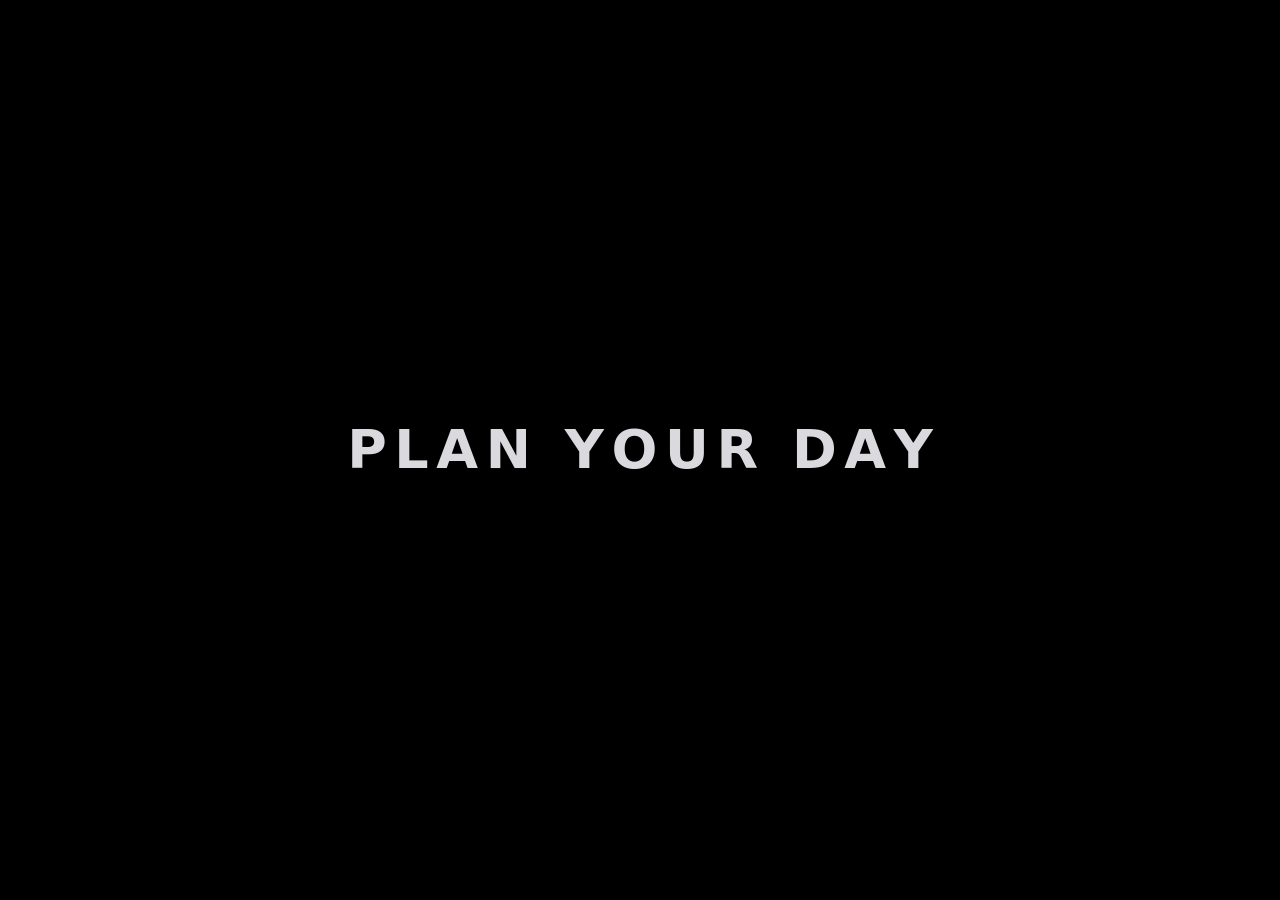
<file: index.html>
<!doctype html>
<html lang="es" data-theme="dark">
<head>
<meta charset="utf-8">
<meta name="color-scheme" content="dark">
<meta name="viewport" content="width=device-width, initial-scale=1, viewport-fit=cover">
<meta name="apple-mobile-web-app-capable" content="yes">
<meta name="mobile-web-app-capable" content="yes">
<meta name="apple-mobile-web-app-title" content="Plan del día">
<meta name="apple-mobile-web-app-status-bar-style" content="black">
<meta name="theme-color" content="#000000">
<link rel="apple-touch-icon" href="[data-uri]">
<link rel="icon" href="[data-uri]">
<title>Plan del día</title>
<style>
/* Layout: barra superior translúcida fija, y debajo una conversación estilo iMessage (burbujas + respuestas rápidas) que termina en una tarjeta de lista agrupada como la app Calendario/Ajustes de iOS */
:root {
  --bg: #F2F2F7;
  --card: #FFFFFF;
  --ink: #000000;
  --ink2: #6C6C70;
  --ink3: #8E8E93;
  --sep: #D1D1D6;
  --fill: #E9E9EB;
  --glass: rgba(242, 242, 247, 0.78);
  --accent: #007AFF;
  --on-accent: #FFFFFF;
  --tint: rgba(0, 122, 255, 0.12);
  --study: #007AFF;
  --meal: #FF9500;
  --gym: #34C759;
  --talk: #32ADE6;
  --move: #8E8E93;
  --rest: #C7C7CC;
  --warn: #C4271B;
  --warn-bg: rgba(255, 59, 48, 0.12);
  --shadow: 0 0 0 0.5px rgba(0, 0, 0, 0.05), 0 12px 32px rgba(0, 0, 0, 0.06);
  --font: -apple-system, BlinkMacSystemFont, "SF Pro Text", "SF Pro Display", "Helvetica Neue", system-ui, "Segoe UI", Roboto, sans-serif;
}
@media (prefers-color-scheme: dark) {
  :root:not([data-theme="light"]) {
    --bg: #000000;
    --card: #1C1C1E;
    --ink: #FFFFFF;
    --ink2: #A1A1A6;
    --ink3: #636366;
    --sep: #38383A;
    --fill: #2C2C2E;
    --glass: rgba(0, 0, 0, 0.72);
    --accent: #0A84FF;
    --on-accent: #FFFFFF;
    --tint: rgba(10, 132, 255, 0.22);
    --study: #0A84FF;
    --meal: #FF9F0A;
    --gym: #30D158;
    --talk: #64D2FF;
    --move: #8E8E93;
    --rest: #48484A;
    --warn: #FF6961;
    --warn-bg: rgba(255, 69, 58, 0.18);
    --shadow: 0 0 0 0.5px rgba(255, 255, 255, 0.06);
    color-scheme: dark;
  }
}
:root[data-theme="dark"] {
  --bg: #000000;
  --card: #1C1C1E;
  --ink: #FFFFFF;
  --ink2: #A1A1A6;
  --ink3: #636366;
  --sep: #38383A;
  --fill: #2C2C2E;
  --glass: rgba(0, 0, 0, 0.72);
  --accent: #0A84FF;
  --on-accent: #FFFFFF;
  --tint: rgba(10, 132, 255, 0.22);
  --study: #0A84FF;
  --meal: #FF9F0A;
  --gym: #30D158;
  --talk: #64D2FF;
  --move: #8E8E93;
  --rest: #48484A;
  --warn: #FF6961;
  --warn-bg: rgba(255, 69, 58, 0.18);
  --shadow: 0 0 0 0.5px rgba(255, 255, 255, 0.06);
  color-scheme: dark;
}

* { box-sizing: border-box; }
body {
  background: var(--bg);
  color: var(--ink);
  font-family: var(--font);
  font-size: 17px;
  line-height: 1.35;
  padding-inline: 0;
  padding-block: 0 64px;
  -webkit-font-smoothing: antialiased;
  -webkit-text-size-adjust: 100%;
}
button, input { font-family: inherit; }
button { -webkit-tap-highlight-color: transparent; }
:focus-visible { outline: 3px solid color-mix(in srgb, var(--accent) 55%, transparent); outline-offset: 2px; border-radius: 10px; }

.wrap { max-width: 600px; margin-inline: auto; padding-inline: 16px; }

.bar-top {
  position: sticky; top: env(safe-area-inset-top, 0px); z-index: 10;
  background: var(--glass);
  -webkit-backdrop-filter: saturate(180%) blur(22px);
  backdrop-filter: saturate(180%) blur(22px);
}
.bar-in { display: flex; align-items: center; justify-content: space-between; gap: 12px; padding-block: 10px; }
.bar-in h1 { margin: 0; font-size: 28px; line-height: 1.1; letter-spacing: -0.022em; font-weight: 700; }

.app { display: flex; flex-direction: column; gap: 18px; padding-block-start: 4px; }
.sub-head { margin: 0; color: var(--ink2); font-size: 15px; }

.card { background: var(--card); border-radius: 20px; box-shadow: var(--shadow); overflow: hidden; }

.cfg summary { cursor: pointer; padding: 15px 16px; font-weight: 500; list-style: none; display: flex; justify-content: space-between; align-items: center; gap: 12px; }
.cfg summary::-webkit-details-marker { display: none; }
.cfg summary::after { content: ''; width: 8px; height: 8px; border-right: 2px solid var(--ink3); border-bottom: 2px solid var(--ink3); transform: rotate(-45deg); transition: transform 0.2s ease; margin-right: 4px; }
.cfg[open] summary::after { transform: rotate(45deg); }
.cfg-note { margin: 0; padding: 0 16px 10px; color: var(--ink2); font-size: 13px; }
.frow { position: relative; display: flex; align-items: center; justify-content: space-between; gap: 12px; padding: 11px 16px; }
.frow::before { content: ''; position: absolute; top: 0; left: 16px; right: 0; height: 0.5px; background: var(--sep); }
.frow label { font-size: 16px; min-width: 0; }
.frow label small { display: block; color: var(--ink2); font-size: 12px; }
.fval { display: flex; align-items: baseline; gap: 4px; flex: none; }
.fval input {
  background: transparent; border: 0; outline: 0; text-align: right; color: var(--accent);
  font-size: 16px; font-weight: 500; width: 6.2rem; min-width: 0; max-width: 100%; padding: 4px 0;
  -webkit-appearance: none; appearance: none; font-variant-numeric: tabular-nums;
}
.fval input::placeholder { color: var(--ink3); font-weight: 400; }
.fval input::-webkit-date-and-time-value { text-align: right; min-height: 1.2em; }
.fval input::-webkit-inner-spin-button, .fval input::-webkit-outer-spin-button { -webkit-appearance: none; margin: 0; }
.unit { color: var(--ink2); font-size: 14px; }
.linkbtn { width: 100%; background: transparent; border: 0; padding: 14px 16px; color: var(--accent); font-size: 16px; font-weight: 500; cursor: pointer; position: relative; }
.linkbtn::before { content: ''; position: absolute; top: 0; left: 16px; right: 0; height: 0.5px; background: var(--sep); }

.log { display: flex; flex-direction: column; gap: 12px; }
.q { display: flex; flex-direction: column; align-items: flex-start; gap: 10px; }
.msg { max-width: 86%; padding: 10px 15px; border-radius: 20px; min-width: 0; }
.msg p { margin: 0; }
.msg.bot { align-self: flex-start; background: var(--fill); border-bottom-left-radius: 6px; }
.msg.user { align-self: flex-end; background: var(--accent); color: var(--on-accent); border-bottom-right-radius: 6px; }

.opts { display: flex; flex-wrap: wrap; gap: 8px; }
.chip {
  min-height: 44px; padding: 0 18px; border: 0; border-radius: 999px; background: var(--tint); color: var(--accent);
  font-size: 16px; font-weight: 500; line-height: 1; cursor: pointer; transition: transform 0.12s ease, opacity 0.12s ease;
}
.chip:active { transform: scale(0.96); opacity: 0.85; }
.chip.primary { background: var(--accent); color: var(--on-accent); }
.chip.ghost { background: var(--fill); color: var(--ink2); }
.chip.small { min-height: 36px; padding: 0 14px; font-size: 14px; }
.chip .tag { margin-left: 6px; font-size: 12px; font-weight: 400; color: var(--ink2); }
.timeask { display: flex; flex-wrap: wrap; gap: 8px; align-items: center; }
.timeask input {
  font-size: 17px; min-height: 44px; padding: 0 14px; border: 0; border-radius: 12px; background: var(--fill); color: var(--ink);
  font-variant-numeric: tabular-nums;
}
.err { margin: 0; color: var(--warn); font-size: 14px; }

.plan { align-self: stretch; }
.plan-head { padding: 20px 20px 16px; display: flex; flex-direction: column; gap: 2px; }
.kicker { margin: 0; font-size: 13px; font-weight: 600; letter-spacing: 0.03em; text-transform: uppercase; color: var(--ink2); }
.plan-head h2 { margin: 2px 0 0; font-size: 28px; line-height: 1.1; letter-spacing: -0.022em; font-weight: 700; text-wrap: balance; font-variant-numeric: tabular-nums; }
.plan-head .meta { margin: 4px 0 0; color: var(--ink2); font-size: 15px; }
.warns { margin: 0 16px 14px; padding: 12px 14px; background: var(--warn-bg); color: var(--warn); border-radius: 14px; display: flex; flex-direction: column; gap: 6px; font-size: 14px; }
.daybar { padding: 0 20px 18px; }
.bar { display: flex; height: 12px; border-radius: 6px; overflow: hidden; background: var(--fill); }
.seg { min-width: 0; box-shadow: inset -2px 0 0 var(--card); }
.seg.study { background: var(--study); }
.seg.meal { background: var(--meal); }
.seg.gym { background: var(--gym); }
.seg.talk { background: var(--talk); }
.seg.move { background: var(--move); }
.seg.rest { background: var(--rest); }
.seg.margin { background: repeating-linear-gradient(135deg, var(--sep) 0 2px, transparent 2px 6px); }
.ticks { position: relative; height: 16px; margin-top: 6px; }
.tick { position: absolute; top: 0; transform: translateX(-50%); font-size: 11px; font-weight: 500; color: var(--ink2); font-variant-numeric: tabular-nums; }
.barcap { margin: 4px 0 0; font-size: 12px; color: var(--ink2); }

.rows { border-top: 0.5px solid var(--sep); }
.row { position: relative; display: grid; grid-template-columns: 3.1rem 32px minmax(0, 1fr) auto; gap: 12px; padding: 12px 16px; align-items: center; }
.row + .row::before { content: ''; position: absolute; top: 0; left: 16px; right: 0; height: 0.5px; background: var(--sep); }
.tt { display: flex; flex-direction: column; font-variant-numeric: tabular-nums; line-height: 1.2; }
.tt b { font-size: 15px; font-weight: 600; }
.tt span { color: var(--ink2); font-size: 13px; }
.ico { width: 32px; height: 32px; border-radius: 9px; display: grid; place-items: center; color: #FFFFFF; }
.ico-study { background: var(--study); }
.ico-meal { background: var(--meal); }
.ico-gym { background: var(--gym); }
.ico-talk { background: var(--talk); }
.ico-move, .ico-rest { background: var(--fill); color: var(--ink2); }
.txt { min-width: 0; display: flex; flex-direction: column; }
.lab { font-size: 17px; font-weight: 500; }
.sub { color: var(--ink2); font-size: 13px; font-weight: 400; }
.row.move .lab, .row.rest .lab { color: var(--ink2); font-weight: 400; font-size: 16px; }
.dur { color: var(--ink2); font-size: 15px; white-space: nowrap; font-variant-numeric: tabular-nums; }

.why { padding: 18px 20px 6px; border-top: 0.5px solid var(--sep); }
.why h3 { margin: 0 0 10px; font-size: 13px; font-weight: 600; text-transform: uppercase; letter-spacing: 0.03em; color: var(--ink2); }
.why ul { margin: 0; padding: 0; list-style: none; display: flex; flex-direction: column; gap: 8px; }
.why li { position: relative; padding-left: 16px; color: var(--ink2); font-size: 15px; line-height: 1.4; }
.why li::before { content: ''; position: absolute; left: 2px; top: 0.6em; width: 5px; height: 5px; border-radius: 50%; background: var(--ink3); }
.acts { padding: 14px 16px 20px; display: flex; flex-wrap: wrap; gap: 8px; align-items: center; }
.copynote { color: var(--ink2); font-size: 14px; }
.copybox { width: 100%; min-height: 140px; margin-top: 4px; font-size: 14px; padding: 12px; border: 0; border-radius: 12px; background: var(--fill); color: var(--ink); }

@media (prefers-reduced-motion: reduce) {
  .chip, .cfg summary::after { transition: none; }
}



/* Pantalla de bienvenida */
#splash { position: fixed; inset: 0; z-index: 1000; display: flex; align-items: center; justify-content: center; background: #000000;
  transition: opacity 0.7s cubic-bezier(0.4, 0, 0.2, 1), filter 0.7s ease; }
#splash.out { opacity: 0; filter: blur(8px); pointer-events: none; }
#sp-text { margin: 0; white-space: nowrap; text-align: center; text-transform: uppercase; font-family: var(--font); font-weight: 700;
  font-size: min(7.6vw, 54px); letter-spacing: 0.14em; padding-left: 0.14em; color: #D9D9DE; }
#sp-text span { display: inline-block; opacity: 0; filter: blur(10px); transform: translateY(10px);
  transition: opacity 0.9s cubic-bezier(0.2, 0.8, 0.2, 1), filter 0.9s cubic-bezier(0.2, 0.8, 0.2, 1), transform 0.9s cubic-bezier(0.2, 0.8, 0.2, 1);
  transition-delay: calc(var(--i) * 70ms); }
#sp-text.go span { opacity: 1; filter: blur(0); transform: none; }
@media (prefers-reduced-motion: reduce) { #sp-text span { transition-duration: 0.01s; transition-delay: 0s; } }
</style>
</head>
<body>
<div id="splash" aria-hidden="true">
  <p id="sp-text">Plan your day</p>
</div>


<div class="bar-top">
  <div class="wrap bar-in">
    <h1>Plan del día</h1>
    <button type="button" class="chip primary small" id="restart">Empezar de nuevo</button>
  </div>
</div>

<div class="wrap app">
  <p class="sub-head">Lunes a viernes. Clase de 8:30 a 11:30, en casa antes de las 20:00.</p>

  <details class="card cfg" id="cfg-details">
    <summary>Tiempos fijos</summary>
    <p class="cfg-note">El plan usa estos valores. Cámbialos si algo no es exacto; se guardan en este navegador.</p>
    <div id="cfg-grid"></div>
    <button type="button" class="linkbtn" id="cfg-reset">Valores por defecto</button>
  </details>

  <main class="log" id="log" aria-live="polite"></main>
</div>

<script>
(function () {
'use strict';

// BEGIN LOGIC
var pad = function (n) { return String(n).padStart(2, '0'); };
var fmt = function (m) { return pad(Math.floor(m / 60)) + ':' + pad(m % 60); };
var parse = function (s) { var p = String(s).split(':'); return Number(p[0]) * 60 + Number(p[1]); };
var dur = function (m) {
  var hh = Math.floor(m / 60), r = m % 60;
  if (!hh) return r + ' min';
  if (!r) return hh + ' h';
  return hh + ' h ' + r + ' min';
};
// Rejilla de 10 min: 5 o más sube, menos de 5 baja
var r10 = function (m) { return Math.floor((m + 5) / 10) * 10; };
var up10 = function (m) { return Math.ceil(m / 10) * 10; };
var dn10 = function (m) { return Math.floor(m / 10) * 10; };

var DEF = {
  classEnd: 690, transition: 2, lunchStart: 840, lunchLatest: 900, lunchDur: 45,
  digestion: 50, travelGym: 20, homeGym: 2, uniHome: 40, deadline: 1200, libClose: 1439, minBlock: 30, lateEnd: 1080, grace: 10
};

function compute(A, cfg) {
  var notes = [], warns = [], maxNoteIdx = -1;
  // Todo el plan va sobre la rejilla de 10 min. Los tiempos que limitan (trayectos, digestión) solo suben.
  var c = {
    classEnd: r10(cfg.classEnd), transition: r10(cfg.transition),
    lunchStart: r10(cfg.lunchStart), lunchLatest: r10(cfg.lunchLatest), lunchDur: r10(cfg.lunchDur),
    digestion: up10(cfg.digestion), travelGym: up10(cfg.travelGym),
    gymH: r10(cfg.homeGym == null ? 2 : cfg.homeGym),
    homeMin: up10(cfg.uniHome == null ? 40 : cfg.uniHome),
    deadline: cfg.deadline, libClose: dn10(cfg.libClose), minBlock: cfg.minBlock,
    lateEnd: cfg.lateEnd == null ? 1080 : cfg.lateEnd,
    grace: cfg.grace == null ? 10 : cfg.grace
  };
  var gym = !!A.gym, gymMin = Math.round((A.gymMin || 105) / 5) * 5, T = c.transition;
  var talk = A.talk ? { s: r10(A.talk.s), e: r10(A.talk.e) } : null;

  // Comida
  var LS = c.lunchStart, shifted = false;
  if (talk && talk.e > LS && talk.s < LS + c.lunchDur) { LS = talk.e; shifted = true; }
  var LE = LS + c.lunchDur;

  // Huecos de estudio antes de comer
  var segs = [], a0 = c.classEnd + T;
  if (talk) {
    if (talk.s - a0 >= 20) segs.push([a0, talk.s]);
    var b0 = talk.e + T;
    if (LS - b0 >= 20) segs.push([b0, LS]);
  } else if (LS - a0 >= 20) {
    segs.push([a0, LS]);
  }
  var capA = segs.reduce(function (t, s) { return t + (s[1] - s[0]); }, 0);

  // Límite de estudio después de comer
  // Gym de debajo de casa: salir de la uni, ir a casa (homeMin), bajar al gym y volver a subir
  // Sin gym se puede salir de la uni hasta deadline + grace - trayecto (19:30 -> casa 20:10)
  var capEndNo = Math.min(c.deadline + c.grace - c.homeMin, c.libClose);
  var BmaxNo = Math.max(0, Math.floor((capEndNo - LE) / 10) * 10);
  var SmaxNo = capA + BmaxNo;
  var latestLeave = gym ? c.deadline - c.homeMin - 2 * c.gymH - gymMin : capEndNo;
  var capEnd = Math.min(latestLeave, c.libClose);
  var Bmax = Math.max(0, Math.floor((capEnd - LE) / 10) * 10);
  var Smax = capA + Bmax;

  // El gym (siempre el de debajo de casa) solo cabe si llegas a casa a tiempo de hacer la sesión entera antes de la hora límite
  var reqS = A.hours === 'max' ? SmaxNo : A.hours;
  var gymFits = reqS <= Smax;
  var gymDropped = false;
  if (gym && !gymFits) { gym = false; gymDropped = true; Bmax = BmaxNo; Smax = SmaxNo; }

  var S = A.hours === 'max' ? Smax : A.hours;
  var limitTxt = gym
    ? 'con el gym de ' + dur(gymMin) + ' y llegando a casa antes de las ' + fmt(c.deadline)
    : 'llegando a casa como tarde a las ' + fmt(c.deadline + c.grace);
  if (A.hours === 'max') {
    notes.push('Máximo posible ' + limitTxt + ': ' + dur(Smax) + ' de biblioteca.');
    maxNoteIdx = notes.length - 1;
  } else if (S > Smax) {
    warns.push('No cabe: ' + limitTxt + ', el máximo son ' + dur(Smax) + ' de biblioteca. Te he puesto eso en vez de ' + dur(S) + '.');
    S = Smax;
  }

  // ¿Comes en casa? Si acabas de estudiar a la hora de comer o antes
  var fwd = [], remF = S;
  for (var j = 0; j < segs.length && remF > 0; j++) {
    var tk = Math.min(remF, segs[j][1] - segs[j][0]);
    fwd.push([segs[j][0], segs[j][0] + tk]);
    remF -= tk;
  }
  var lastEnd = fwd.length ? fwd[fwd.length - 1][1] : c.classEnd;
  if (talk) lastEnd = Math.max(lastEnd, talk.e);
  var homeLunch = !shifted && remF === 0 && lastEnd <= LS;
  if (homeLunch) { gym = false; } // comiendo en casa, el resto del día lo organiza él

  var Aamt, B, pieces;
  if (homeLunch) {
    Aamt = S; B = 0; pieces = fwd;
  } else {
    // Reparto antes / después de comer (estudio pegado a la comida)
    Aamt = Math.min(S, capA); B = S - Aamt;
    if (B > 0 && B < c.minBlock && Bmax >= c.minBlock && Aamt >= c.minBlock) { B = c.minBlock; Aamt = S - B; }
    pieces = [];
    var rem = Aamt;
    for (var i = segs.length - 1; i >= 0 && rem > 0; i--) {
      var take = Math.min(rem, segs[i][1] - segs[i][0]);
      pieces.unshift([segs[i][1] - take, segs[i][1]]);
      rem -= take;
    }
  }

  var arriveHome = null;
  if (homeLunch) {
    arriveHome = lastEnd + c.homeMin;
  } else if (LE > c.lunchLatest) {
    warns.push('Terminas de comer a las ' + fmt(LE) + ', más tarde de tu ventana habitual (hasta las ' + fmt(c.lunchLatest) + ').');
  }

  var evs = [];
  pieces.forEach(function (p, idx) {
    if (T > 0) evs.push({ s: p[0] - T, e: p[0], type: 'move', label: idx === 0 ? 'Ir a la biblioteca' : 'Volver a la biblioteca' });
    evs.push({ s: p[0], e: p[1], type: 'study', label: 'Biblioteca' });
  });
  if (talk) evs.push({ s: talk.s, e: talk.e, type: 'talk', label: 'Charla' });
  if (!homeLunch) evs.push({ s: LS, e: LE, type: 'meal', label: 'Comer en la uni' });

  var home, gs = null, depart = null, studyEnd = LE + B, homeFirst = null;
  if (homeLunch) {
    evs.push({ s: lastEnd, e: arriveHome, type: 'move', label: 'Ir a casa' });
    home = arriveHome;
  } else {
    {
    if (B > 0) evs.push({ s: LE, e: LE + B, type: 'study', label: 'Biblioteca' });
    if (gym) {
      // Primero a casa, luego al gym de debajo de casa
      homeFirst = studyEnd + c.homeMin;
      evs.push({ s: studyEnd, e: homeFirst, type: 'move', label: 'Ir a casa' });
      gs = Math.ceil(Math.max(homeFirst + c.gymH, LE + c.digestion) / 10) * 10;
      depart = gs - c.gymH;
      if (c.gymH > 0) evs.push({ s: depart, e: gs, type: 'move', label: 'Bajar al gym' });
      evs.push({ s: gs, e: gs + gymMin, type: 'gym', label: 'Gym', sub: 'Sesión de ' + dur(gymMin) });
      home = gs + gymMin + c.gymH;
      if (c.gymH > 0) evs.push({ s: gs + gymMin, e: home, type: 'move', label: 'Subir a casa' });
    } else {
      home = studyEnd + c.homeMin;
      evs.push({ s: studyEnd, e: home, type: 'move', label: 'Volver a casa' });
    }
    }
  }

  evs.sort(function (x, y) { return x.s - y.s; });

  // Huecos entre bloques
  var full = [], cursor = c.classEnd;
  evs.forEach(function (e) {
    if (e.s - cursor >= 10) {
      var lab = cursor >= LE ? 'Digestión' : ((homeLunch && cursor >= arriveHome) ? 'Descanso en casa' : 'Descanso');
      full.push({ s: cursor, e: e.s, type: 'rest', label: lab });
    }
    full.push(e);
    cursor = Math.max(cursor, e.e);
  });
  var planEnd = cursor;

  var nStudy = full.filter(function (e) { return e.type === 'study'; }).length, k = 0;
  if (nStudy > 1) full.forEach(function (e) { if (e.type === 'study') { k++; e.sub = 'Bloque ' + k + ' de ' + nStudy; } });

  var margin = c.deadline - home;
  if (margin < -(gym ? 0 : c.grace)) warns.push('Llegarías a casa a las ' + fmt(home) + ', ' + dur(-margin) + ' después de las ' + fmt(c.deadline) + '.');

  // Lógica explicada
  if (homeLunch) {
    notes.push('Acabas de estudiar a las ' + fmt(lastEnd) + ', a la hora de comer o antes, así que comes en casa. El plan termina al llegar (' + fmt(arriveHome) + ') y el resto lo organizas tú.');
    notes.push('Todo el estudio (' + dur(S) + ') va antes de comer, empezando al salir de clase.');
  } else {
    if (shifted) notes.push('La charla acaba a las ' + fmt(talk.e) + ', así que comes en la uni al salir.');
    else notes.push('Comes en la uni a las ' + fmt(LS) + ': con este estudio no llegas a casa a tiempo de comer allí.');
    if (B === 0) notes.push('Los ' + dur(S) + ' de estudio caben antes de comer, así que el bloque acaba justo cuando toca comer.');
    else if (Aamt === 0) notes.push('Todo el estudio (' + dur(S) + ') va después de comer.');
    else notes.push('Antes de comer caben ' + dur(Aamt) + '. Lo que queda (' + dur(B) + ') va después, mientras haces la digestión.');
    if (!talk && pieces.length && pieces[0][0] - T - c.classEnd >= 10) {
      notes.push('Al salir de clase tienes ' + dur(pieces[0][0] - T - c.classEnd) + ' de descanso; el estudio se pega a la hora de comer.');
    }
  }
  if (gym) {
    {
      notes.push('Vas de la uni a casa (' + c.homeMin + ' min) y llegas a las ' + fmt(homeFirst) + '. Después bajas al gym de debajo de casa.');
      notes.push('Empiezas el gym a las ' + fmt(gs) + ', ' + dur(gs - LE) + ' después de terminar de comer (necesitas ' + dur(c.digestion) + ').');
    }
  } else if (!homeLunch) {
    if (gymDropped) {
      var latestHome = c.deadline - gymMin - 2 * c.gymH;
      notes.push('Sin gym: para hacerlo (' + dur(gymMin) + ') tendrías que llegar a casa como tarde a las ' + fmt(latestHome) + ', y con este estudio llegarías más tarde.');
    }
    notes.push('Uni a casa: ' + c.homeMin + ' min' + '.');
  }
  notes.push('Todas las horas y duraciones van redondeadas a 10 min.');
  if (gym || !homeLunch) {
    if (margin > 0) {
      notes.push((gym && homeFirst ? 'Acabas el gym a las ' : 'Llegas a casa a las ') + fmt(home) + ', ' + dur(margin) + ' antes de las ' + fmt(c.deadline) + '.' + (gym ? ' Si el gym se alarga, tienes ese margen.' : ''));
    } else if (margin < 0) {
      notes.push('Llegas a casa a las ' + fmt(home) + ', ' + dur(-margin) + ' después de las ' + fmt(c.deadline) + ' (dentro de tu tolerancia).');
    } else if (margin === 0) {
      notes.push((gym && homeFirst ? 'Acabas el gym justo a las ' : 'Llegas justo a las ') + fmt(home) + ', sin margen.');
    }
  }

  return { evs: full, home: home, homeFirst: homeFirst, gymAtHome: !!(gym && homeFirst), S: S, gym: gym, gymMin: gymMin, notes: notes, warns: warns, margin: margin,
           homeLunch: homeLunch, gymFits: gymFits, gymDropped: gymDropped, planEnd: planEnd,
           start: c.classEnd, end: homeLunch ? planEnd : Math.max(planEnd, c.deadline), deadline: homeLunch ? planEnd : c.deadline };
}
// END LOGIC


var KEY = 'plan-dia-cfg-v6';
function loadCfg() {
  var c = Object.assign({}, DEF);
  try {
    var s = JSON.parse(localStorage.getItem(KEY) || 'null');
    if (s && typeof s === 'object') {
      Object.keys(DEF).forEach(function (k) {
        if (k in s && typeof s[k] === 'number') c[k] = s[k];
      });
    }
  } catch (_) {}
  return c;
}
function saveCfg() { try { localStorage.setItem(KEY, JSON.stringify(cfg)); } catch (_) {} }

var cfg = loadCfg();
var A = {};
var planEl = null;
var uid = 0;
var log = document.getElementById('log');
var reduce = false;
try { reduce = window.matchMedia('(prefers-reduced-motion: reduce)').matches; } catch (_) {}

function mk(tag, cls, text) {
  var e = document.createElement(tag);
  if (cls) e.className = cls;
  if (text != null) e.textContent = text;
  return e;
}
function reveal(el, where) {
  try { el.scrollIntoView({ behavior: reduce ? 'auto' : 'smooth', block: where || 'nearest' }); } catch (_) {}
}
function say(text, who) {
  var m = mk('div', 'msg ' + (who || 'bot'));
  m.appendChild(mk('p', null, text));
  log.appendChild(m);
  reveal(m);
  return m;
}
function askQ(text, opts, cb) {
  var q = mk('div', 'q');
  var b = mk('div', 'msg bot');
  b.appendChild(mk('p', null, text));
  q.appendChild(b);
  var box = mk('div', 'opts');
  q.appendChild(box);
  opts.forEach(function (o) {
    var btn = mk('button', 'chip', o.label);
    btn.type = 'button';
    if (o.tag) btn.appendChild(mk('span', 'tag', o.tag));
    btn.addEventListener('click', function () {
      box.remove();
      var extra = q.querySelector('.timeask'); if (extra) extra.remove();
      var er = q.querySelector('.err'); if (er) er.remove();
      say(o.label, 'user');
      cb(o.value);
    });
    box.appendChild(btn);
  });
  log.appendChild(q);
  reveal(q, 'end');
  return { bubble: q, box: box };
}

var NAMES = ['domingo', 'lunes', 'martes', 'miércoles', 'jueves', 'viernes', 'sábado'];
var cap = function (s) { return s.charAt(0).toUpperCase() + s.slice(1); };
function madridWeekday(offset) {
  var parts = new Intl.DateTimeFormat('en-CA', { timeZone: 'Europe/Madrid', year: 'numeric', month: '2-digit', day: '2-digit' }).format(new Date());
  var p = parts.split('-').map(Number);
  return new Date(Date.UTC(p[0], p[1] - 1, p[2] + offset)).getUTCDay();
}
// "hoy" si el plan es para hoy; si no, "el jueves", "el lunes"...
function when() { return A.isToday ? 'hoy' : 'el ' + A.dayName; }

function start() {
  log.innerHTML = '';
  planEl = null;
  A = {};
  var t = madridWeekday(0), m = madridWeekday(1);
  askQ('Voy a ordenar tu día después de clase. ¿Para qué día es el plan?', [
    { label: 'Hoy · ' + NAMES[t], value: t },
    { label: 'Mañana · ' + NAMES[m], value: m },
    { label: 'Otro día', value: 'other' }
  ], function (v) {
    if (v === 'other') {
      askQ('¿Qué día?', [1, 2, 3, 4, 5].map(function (d) { return { label: cap(NAMES[d]), value: d }; }), function (d) { setDay(d, cap(NAMES[d]), false); });
    } else {
      setDay(v, (v === t ? 'Hoy · ' : 'Mañana · ') + NAMES[v], v === t);
    }
  });
  try { window.scrollTo(0, 0); } catch (_) {}
}

function setDay(wd, label, isToday) {
  A.wd = wd; A.dayLabel = label; A.isToday = !!isToday; A.dayName = NAMES[wd];
  if (wd === 0 || wd === 6) {
    say('El ' + NAMES[wd] + ' no tienes clase de 8:30 a 11:30. Este plan es para lunes a viernes.');
    var b = mk('div', 'opts');
    var r = mk('button', 'chip primary', 'Elegir otro día'); r.type = 'button';
    r.addEventListener('click', start);
    b.appendChild(r); log.appendChild(b); reveal(b, 'end');
    return;
  }
  if (wd === 1) qTalk(); else qHours(afterHours);
}

function qTime(text, chips, check, cb) {
  var q = askQ(text, chips.map(function (c) { return { label: c, value: c }; }), function (v) { cb(parse(v)); });
  var other = mk('button', 'chip ghost', 'Otra hora'); other.type = 'button';
  q.box.appendChild(other);
  other.addEventListener('click', function () {
    other.hidden = true;
    var row = mk('div', 'timeask');
    var inp = document.createElement('input'); inp.type = 'time'; inp.id = 'time-input-' + (++uid);
    var ok = mk('button', 'chip primary', 'Aceptar'); ok.type = 'button';
    row.appendChild(inp); row.appendChild(ok);
    q.bubble.appendChild(row);
    inp.focus();
    ok.addEventListener('click', function () {
      var old = q.bubble.querySelector('.err'); if (old) old.remove();
      if (!inp.value) { q.bubble.appendChild(errEl('Elige una hora.')); return; }
      var m = parse(inp.value), msg = check(m);
      if (msg) { q.bubble.appendChild(errEl(msg)); return; }
      q.box.remove(); row.remove();
      say(inp.value, 'user');
      cb(m);
    });
  });
}
function errEl(t) { var p = mk('p', 'err', t); p.setAttribute('role', 'alert'); return p; }

function qTalk() {
  askQ(A.isToday ? 'Hoy es lunes. ¿Vas a la charla opcional?' : 'El lunes hay una charla opcional. ¿Vas a ir?', [
    { label: 'No voy', value: false },
    { label: 'Sí, voy', value: true }
  ], function (yes) {
    if (!yes) { qHours(afterHours); return; }
    qTime('¿A qué hora empieza la charla?', ['11:30', '12:00', '12:30', '13:00'],
      function (m) { return (m < cfg.classEnd || m >= cfg.lunchStart) ? 'Tiene que empezar entre ' + fmt(cfg.classEnd) + ' y ' + fmt(cfg.lunchStart) + '.' : null; },
      function (s) {
        var chips = ['12:00', '12:30', '13:00', '13:30', '14:00'].filter(function (c) { return parse(c) >= s + 15; });
        qTime('¿A qué hora acaba?', chips,
          function (m) { return (m < s + 15 || m > 900) ? 'Tiene que acabar entre ' + fmt(s + 15) + ' y 15:00.' : null; },
          function (e) { A.talk = { s: s, e: e }; qHours(afterHours); });
      });
  });
}

function qHours(next) {
  var opts = [60, 90, 120, 150, 180, 210, 240, 300].map(function (m) { return { label: dur(m), value: m }; });
  opts.push({ label: 'Lo máximo posible', value: 'max' });
  askQ('¿Cuánto tiempo quieres estar ' + when() + ' en la biblioteca?', opts, function (v) { A.hours = v; next(); });
}

function afterHours() { route(); }

function route() {
  var probe = compute(Object.assign({}, A, { gym: true, gymMin: 105 }), cfg);
  if (probe.homeLunch || !probe.gymFits || A.gymAnswered) { finish(); return; }
  qGym();
}

function qGym() {
  askQ('¿Vas al gym ' + when() + '?', [{ label: 'Sí', value: true }, { label: 'No', value: false }], function (yes) {
    A.gym = yes; A.gymAnswered = true;
    if (yes) {
      askQ('¿Vas solo?', [{ label: 'Sí', value: true }, { label: 'No', value: false }], function (solo) {
        A.gymMin = solo ? 105 : 120;
        finish();
      });
    } else {
      finish();
    }
  });
}

function finish() {
  var r = compute(A, cfg);
  A.done = true;
  if (planEl) planEl.remove();
  planEl = renderPlan(r);
  log.appendChild(planEl);
  reveal(planEl, 'start');
}
function rerender() {
  if (!A.done || !planEl) return;
  var n = renderPlan(compute(A, cfg));
  planEl.replaceWith(n);
  planEl = n;
}

var ICONS = {
  study: '<path d="M3 5h7a2 2 0 0 1 2 2v13a2 2 0 0 0-2-2H3z"/><path d="M21 5h-7a2 2 0 0 0-2 2v13a2 2 0 0 1 2-2h7z"/>',
  meal: '<path d="M6 3v6a3 3 0 0 0 6 0V3"/><path d="M9 12v9"/><path d="M18 21V3c-2.2 1.3-3.5 4-3.5 7 0 2.2 1.3 3 3.5 3"/>',
  gym: '<path d="M6.5 6.5v11"/><path d="M17.5 6.5v11"/><path d="M3.5 9v6"/><path d="M20.5 9v6"/><path d="M6.5 12h11"/>',
  move: '<path d="M5 12h14"/><path d="M13 6l6 6-6 6"/>',
  rest: '<path d="M9 6v12"/><path d="M15 6v12"/>',
  talk: '<path d="M21 12a8 8 0 0 1-11.6 7.1L4 20l1-4.6A8 8 0 1 1 21 12z"/>'
};
function icon(type) {
  var t = mk('span', 'ico ico-' + type);
  t.innerHTML = '<svg viewBox="0 0 24 24" width="18" height="18" fill="none" stroke="currentColor" stroke-width="2" stroke-linecap="round" stroke-linejoin="round" aria-hidden="true">' + (ICONS[type] || ICONS.move) + '</svg>';
  return t;
}

function renderBar(r) {
  var wrap = mk('div', 'daybar');
  var bar = mk('div', 'bar');
  bar.setAttribute('role', 'img');
  bar.setAttribute('aria-label', 'Reparto del día de ' + fmt(r.start) + ' a ' + fmt(r.end));
  var list = r.evs.slice();
  if (r.deadline > r.planEnd) list.push({ s: r.planEnd, e: r.deadline, type: 'margin' });
  list.forEach(function (e) {
    var s = mk('span', 'seg ' + e.type);
    s.style.flex = (e.e - e.s) + ' 0 0';
    bar.appendChild(s);
  });
  wrap.appendChild(bar);
  var ticks = mk('div', 'ticks');
  var span = r.end - r.start;
  for (var m = Math.ceil(r.start / 60) * 60; m <= r.end; m += 60) {
    var t = mk('span', 'tick', pad(m / 60));
    t.style.left = ((m - r.start) / span * 100) + '%';
    ticks.appendChild(t);
  }
  wrap.appendChild(ticks);
  if (r.deadline > r.planEnd) wrap.appendChild(mk('p', 'barcap', 'Zona rayada: margen hasta las ' + fmt(r.deadline) + '.'));
  return wrap;
}

function renderRow(e) {
  var row = mk('div', 'row ' + e.type);
  var tt = mk('div', 'tt');
  tt.appendChild(mk('b', null, fmt(e.s)));
  tt.appendChild(mk('span', null, fmt(e.e)));
  row.appendChild(tt);
  row.appendChild(icon(e.type));
  var txt = mk('div', 'txt');
  txt.appendChild(mk('span', 'lab', e.label));
  if (e.sub) txt.appendChild(mk('span', 'sub', e.sub));
  row.appendChild(txt);
  row.appendChild(mk('span', 'dur', dur(e.e - e.s)));
  return row;
}

function planText(r) {
  var lines = ['Plan · ' + A.dayLabel];
  r.evs.forEach(function (e) { lines.push(fmt(e.s) + '-' + fmt(e.e) + '  ' + e.label + ' (' + dur(e.e - e.s) + ')'); });
  lines.push('En casa: ' + fmt(r.home));
  return lines.join('\n');
}

function renderPlan(r) {
  var card = mk('section', 'card plan');
  card.setAttribute('aria-label', 'Plan del día');
  var head = mk('div', 'plan-head');
  head.appendChild(mk('p', 'kicker', A.dayLabel));
  head.appendChild(mk('h2', null, 'Llegas a casa a las ' + fmt(r.gymAtHome ? r.homeFirst : r.home)));
  head.appendChild(mk('p', 'meta', 'Biblioteca ' + dur(r.S) + (r.homeLunch ? ' · Comes en casa' : ' · ' + (r.gym ? 'Gym ' + dur(r.gymMin) + (r.gymAtHome ? ' · Acabas a las ' + fmt(r.home) : '') : 'Sin gym'))));
  card.appendChild(head);
  if (r.warns.length) {
    var w = mk('div', 'warns'); w.setAttribute('role', 'status');
    r.warns.forEach(function (t) { w.appendChild(mk('span', null, t)); });
    card.appendChild(w);
  }
  card.appendChild(renderBar(r));
  var rows = mk('div', 'rows');
  r.evs.forEach(function (e) { rows.appendChild(renderRow(e)); });
  card.appendChild(rows);

  var why = mk('div', 'why');
  why.appendChild(mk('h3', null, 'Cómo lo he calculado'));
  var ul = mk('ul');
  r.notes.forEach(function (t) { ul.appendChild(mk('li', null, t)); });
  why.appendChild(ul);
  card.appendChild(why);

  var acts = mk('div', 'acts');
  var b1 = mk('button', 'chip', 'Cambiar horas de biblioteca'); b1.type = 'button';
  b1.addEventListener('click', function () { qHours(afterHours); });
  var b2 = mk('button', 'chip', 'Otro día'); b2.type = 'button';
  b2.addEventListener('click', start);
  var b3 = mk('button', 'chip ghost', 'Copiar plan'); b3.type = 'button';
  var note = mk('span', 'copynote'); note.setAttribute('aria-live', 'polite');
  b3.addEventListener('click', function () {
    var text = planText(r);
    var done = function () { note.textContent = 'Copiado.'; };
    var fallback = function () {
      note.textContent = 'Selecciona el texto y cópialo.';
      if (!card.querySelector('.copybox')) {
        var ta = document.createElement('textarea');
        ta.id = 'copybox-' + (++uid); ta.className = 'copybox'; ta.readOnly = true; ta.value = text;
        acts.appendChild(ta);
        ta.focus(); ta.select();
      }
    };
    try { navigator.clipboard.writeText(text).then(done, fallback); } catch (_) { fallback(); }
  });
  acts.appendChild(b1); acts.appendChild(b2); acts.appendChild(b3); acts.appendChild(note);
  card.appendChild(acts);
  return card;
}

// Ajustes
var FIELDS = [
  { k: 'classEnd', label: 'Salida de clase', type: 'time' },
  { k: 'transition', label: 'Clase a biblioteca', type: 'min' },
  { k: 'lunchStart', label: 'Comida desde', type: 'time' },
  { k: 'lunchLatest', label: 'Comida hasta', type: 'time' },
  { k: 'lunchDur', label: 'Duración de la comida', type: 'min' },
  { k: 'digestion', label: 'Digestión antes del gym', type: 'min' },
  { k: 'homeGym', label: 'Casa al gym de debajo de casa', hint: 'Cada trayecto', type: 'min' },
  { k: 'uniHome', label: 'Uni a casa', type: 'min' },
  { k: 'deadline', label: 'En casa como tarde', type: 'time' },
  { k: 'libClose', label: 'Cierre de la biblioteca', hint: '23:59 = sin límite', type: 'time' },
];
var grid = document.getElementById('cfg-grid');
FIELDS.forEach(function (f) {
  var id = 'cfg-' + f.k;
  var row = mk('div', 'frow');
  var lab = mk('label', null, f.label); lab.htmlFor = id;
  if (f.hint) lab.appendChild(mk('small', null, f.hint));
  var val = mk('div', 'fval');
  var inp = document.createElement('input'); inp.id = id;
  if (f.type === 'time') { inp.type = 'time'; }
  else { inp.type = 'number'; inp.min = '0'; inp.max = '240'; inp.step = '5'; inp.inputMode = 'numeric'; if (f.nullable) inp.placeholder = 'Se pregunta'; }
  inp.addEventListener('change', function () {
    var v;
    if (f.type === 'time') { if (!inp.value) return; v = parse(inp.value); }
    else if (inp.value === '') { if (f.nullable) v = null; else return; }
    else { v = Math.max(0, Math.min(240, Math.round(Number(inp.value)))); }
    cfg[f.k] = v; saveCfg(); rerender();
  });
  val.appendChild(inp);
  if (f.type === 'min') val.appendChild(mk('span', 'unit', 'min'));
  row.appendChild(lab); row.appendChild(val); grid.appendChild(row);
});
function syncField(k) {
  var f = FIELDS.filter(function (x) { return x.k === k; })[0];
  var inp = document.getElementById('cfg-' + k);
  if (!f || !inp) return;
  if (f.type === 'time') inp.value = fmt(cfg[k]);
  else inp.value = cfg[k] == null ? '' : cfg[k];
}
function syncAll() { FIELDS.forEach(function (f) { syncField(f.k); }); }
syncAll();
document.getElementById('cfg-reset').addEventListener('click', function () {
  cfg = Object.assign({}, DEF); saveCfg(); syncAll(); rerender();
});

document.getElementById('restart').addEventListener('click', start);
start();
})();
</script>

<script>
(function () {
  var sp = document.getElementById('splash'), tx = document.getElementById('sp-text');
  if (!sp || !tx) return;
  var chars = tx.textContent.split(''), n = 0;
  tx.textContent = '';
  chars.forEach(function (c) {
    var s = document.createElement('span');
    if (c === ' ') { s.innerHTML = '&nbsp;'; } else { s.textContent = c; }
    s.style.setProperty('--i', n++);
    tx.appendChild(s);
  });
  var reduce = false; try { reduce = window.matchMedia('(prefers-reduced-motion: reduce)').matches; } catch (e) {}
  var loaded = document.readyState === 'complete';
  window.addEventListener('load', function () { loaded = true; });
  var HOLD = reduce ? 400 : 2300, closing = false;
  function close() {
    if (closing) return; closing = true;
    sp.classList.add('out');
    setTimeout(function () { if (sp.parentNode) sp.parentNode.removeChild(sp); }, 750);
  }
  requestAnimationFrame(function () { requestAnimationFrame(function () { tx.classList.add('go'); }); });
  setTimeout(function wait() { if (loaded) close(); else setTimeout(wait, 50); }, HOLD);
})();
</script>
</body>
</html>
</file>
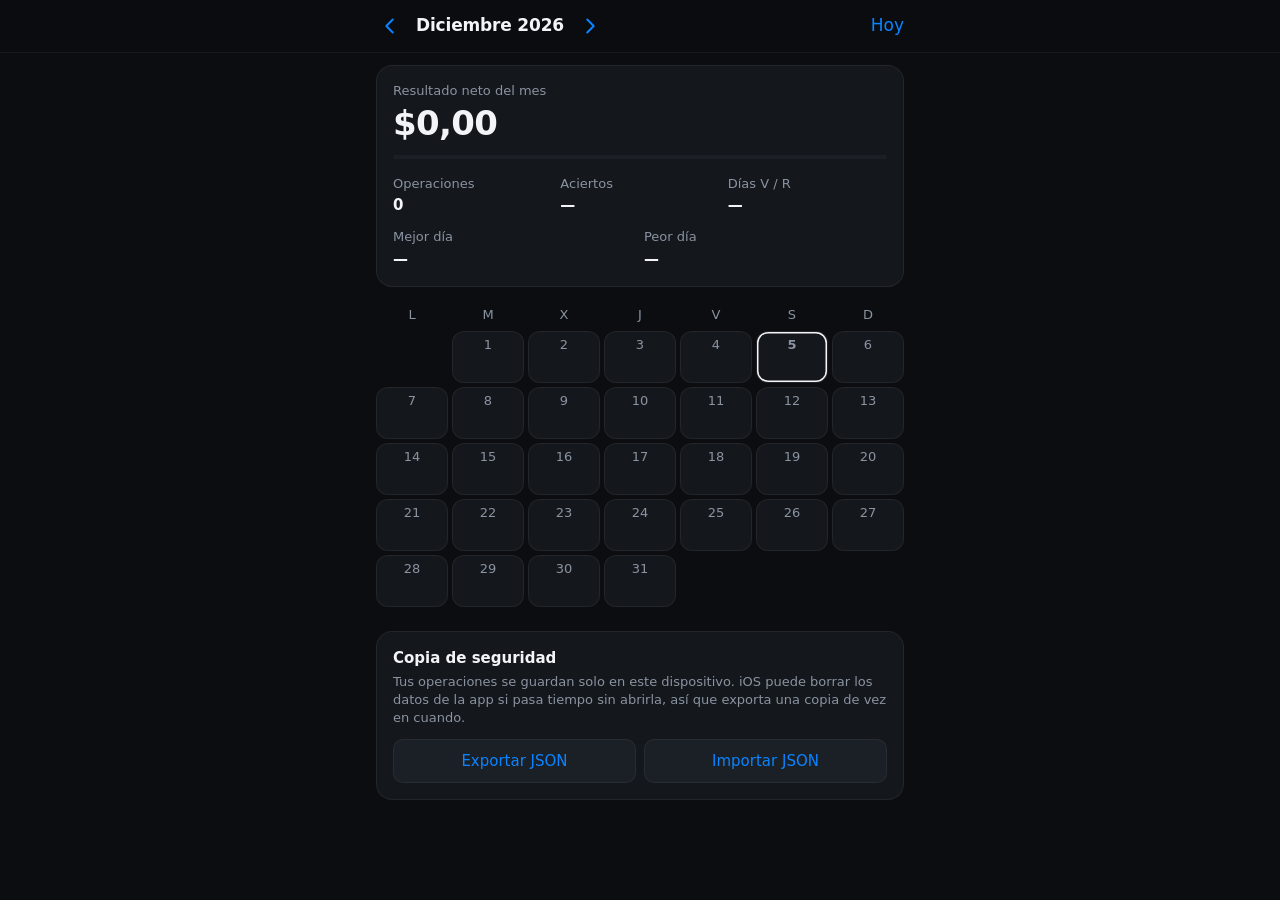
<file: trading/index.html>
<!doctype html>
<html lang="es">
<head>
  <meta charset="utf-8">
  <meta name="viewport" content="width=device-width, initial-scale=1, viewport-fit=cover">
  <meta name="color-scheme" content="dark">
  <meta name="theme-color" content="#0B0D10">
  <meta name="apple-mobile-web-app-capable" content="yes">
  <meta name="mobile-web-app-capable" content="yes">
  <meta name="apple-mobile-web-app-status-bar-style" content="black-translucent">
  <meta name="apple-mobile-web-app-title" content="Trading">
  <meta name="format-detection" content="telephone=no">
  <meta name="description" content="Calendario personal de trading: registra cada operación y ve tu resultado mensual.">
  <title>Calendario de trading</title>
  <link rel="manifest" href="manifest.json">
  <link rel="apple-touch-icon" sizes="180x180" href="icons/icon-180.png">
  <link rel="icon" type="image/png" sizes="512x512" href="icons/icon-512.png">
  <link rel="stylesheet" href="styles.css">
</head>
<body>

  <header class="topbar">
    <div class="topbar-in">
      <button type="button" class="icon-btn" id="prev" aria-label="Mes anterior">
        <svg viewBox="0 0 24 24" width="22" height="22" aria-hidden="true"><path d="M15 5l-7 7 7 7" fill="none" stroke="currentColor" stroke-width="2.2" stroke-linecap="round" stroke-linejoin="round"/></svg>
      </button>
      <h1 class="month-title" id="month-title" aria-live="polite"></h1>
      <button type="button" class="icon-btn" id="next" aria-label="Mes siguiente">
        <svg viewBox="0 0 24 24" width="22" height="22" aria-hidden="true"><path d="M9 5l7 7-7 7" fill="none" stroke="currentColor" stroke-width="2.2" stroke-linecap="round" stroke-linejoin="round"/></svg>
      </button>
      <span class="spacer"></span>
      <button type="button" class="text-btn" id="today">Hoy</button>
    </div>
  </header>

  <main class="page">

    <section class="card summary" aria-labelledby="sum-label">
      <p class="sum-label" id="sum-label">Resultado neto del mes</p>
      <p class="sum-net" id="sum-net">$0,00</p>
      <div class="ratio" id="ratio" aria-hidden="true">
        <span class="ratio-g" id="ratio-g"></span>
        <span class="ratio-r" id="ratio-r"></span>
      </div>
      <dl class="stats">
        <div class="stat s3"><dt>Operaciones</dt><dd id="st-count">0</dd></div>
        <div class="stat s3"><dt>Aciertos</dt><dd id="st-winrate">—</dd></div>
        <div class="stat s3"><dt>Días V / R</dt><dd id="st-days">—</dd></div>
        <div class="stat s2"><dt>Mejor día</dt><dd id="st-best">—</dd></div>
        <div class="stat s2"><dt>Peor día</dt><dd id="st-worst">—</dd></div>
      </dl>
    </section>

    <section class="calendar" id="calendar" aria-label="Calendario">
      <div class="weekdays" aria-hidden="true">
        <span>L</span><span>M</span><span>X</span><span>J</span><span>V</span><span>S</span><span>D</span>
      </div>
      <div class="grid" id="grid"></div>
    </section>

    <section class="card backup" aria-labelledby="backup-title">
      <h2 class="backup-title" id="backup-title">Copia de seguridad</h2>
      <p class="backup-note">Tus operaciones se guardan solo en este dispositivo. iOS puede borrar los datos de la app si pasa tiempo sin abrirla, así que exporta una copia de vez en cuando.</p>
      <div class="backup-actions">
        <button type="button" class="btn-secondary" id="export-btn">Exportar JSON</button>
        <button type="button" class="btn-secondary" id="import-btn">Importar JSON</button>
      </div>
      <p class="backup-last" id="backup-last"></p>
      <input type="file" id="import-file" accept="application/json,.json" hidden>
    </section>

  </main>

  <!-- Hoja inferior -->
  <div class="backdrop" id="backdrop"></div>
  <div class="sheet" id="sheet" role="dialog" aria-modal="true" aria-labelledby="sheet-title" aria-hidden="true">

    <div class="view" id="view-list">
      <div class="sheet-head drag-zone">
        <div class="grabber" aria-hidden="true"></div>
        <div class="head-row">
          <div class="head-text">
            <h2 class="sheet-title" id="sheet-title"></h2>
            <p class="sheet-sub" id="sheet-sub"></p>
          </div>
          <button type="button" class="text-btn" id="sheet-close">Cerrar</button>
        </div>
      </div>
      <div class="sheet-body">
        <ul class="trades" id="trades"></ul>
        <p class="empty-msg" id="empty-msg" hidden>Sin operaciones este día.</p>
        <button type="button" class="btn-primary" id="add-btn">Añadir operación</button>
      </div>
    </div>

    <form class="view" id="view-form" novalidate hidden>
      <div class="sheet-head drag-zone">
        <div class="grabber" aria-hidden="true"></div>
        <div class="form-head">
          <button type="button" class="text-btn" id="form-cancel">Cancelar</button>
          <h2 class="sheet-title center" id="form-title">Nueva operación</h2>
          <button type="submit" class="text-btn strong" id="form-save">Guardar</button>
        </div>
      </div>
      <div class="sheet-body" id="form-body">

        <div class="field">
          <label for="f-asset">Activo</label>
          <input class="input" id="f-asset" name="asset" type="text" list="asset-list" maxlength="24"
                 placeholder="NQ, ES, AAPL…" autocomplete="off" autocapitalize="characters" autocorrect="off" spellcheck="false"
                 aria-describedby="err-asset">
          <datalist id="asset-list"></datalist>
          <p class="err" id="err-asset" hidden></p>
        </div>

        <div class="field">
          <span class="label" id="lbl-result">Resultado</span>
          <div class="seg" role="group" aria-labelledby="lbl-result">
            <button type="button" class="seg-btn" id="kind-win" data-kind="win" aria-pressed="true">Ganancia</button>
            <button type="button" class="seg-btn" id="kind-loss" data-kind="loss" aria-pressed="false">Pérdida</button>
          </div>
          <div class="money-input">
            <span class="money-prefix" aria-hidden="true">$</span>
            <input class="input" id="f-amount" name="amount" type="text" inputmode="decimal" placeholder="0,00"
                   autocomplete="off" aria-label="Importe en dólares" aria-describedby="err-amount">
          </div>
          <p class="err" id="err-amount" hidden></p>
        </div>

        <div class="field-row">
          <div class="field">
            <label for="f-entry">Entrada <span class="opt">opcional</span></label>
            <input class="input" id="f-entry" name="entry" type="text" inputmode="decimal" autocomplete="off" aria-describedby="err-entry">
            <p class="err" id="err-entry" hidden></p>
          </div>
          <div class="field">
            <label for="f-exit">Salida <span class="opt">opcional</span></label>
            <input class="input" id="f-exit" name="exit" type="text" inputmode="decimal" autocomplete="off" aria-describedby="err-exit">
            <p class="err" id="err-exit" hidden></p>
          </div>
        </div>

        <div class="field">
          <label for="f-note">Nota <span class="opt">opcional</span></label>
          <textarea class="input textarea" id="f-note" name="note" rows="2" maxlength="1000" placeholder="Setup, errores, sensaciones…"></textarea>
        </div>

        <div class="field">
          <label for="f-date">Fecha</label>
          <input class="input" id="f-date" name="date" type="date" aria-describedby="err-date">
          <p class="err" id="err-date" hidden></p>
        </div>

        <button type="button" class="btn-danger" id="delete-btn" hidden>Eliminar operación</button>
      </div>
    </form>
  </div>

  <!-- Diálogo de confirmación -->
  <div class="dialog" id="dialog" role="alertdialog" aria-modal="true" aria-labelledby="dialog-title" aria-describedby="dialog-msg" hidden>
    <div class="dialog-box">
      <div class="dialog-text">
        <p class="dialog-title" id="dialog-title"></p>
        <p class="dialog-msg" id="dialog-msg"></p>
      </div>
      <div class="dialog-actions">
        <button type="button" class="dialog-btn" id="dialog-cancel">Cancelar</button>
        <button type="button" class="dialog-btn strong" id="dialog-ok">Aceptar</button>
      </div>
    </div>
  </div>

  <div class="toast" id="toast" role="status" aria-live="polite"></div>

  <script src="app.js"></script>
</body>
</html>
</file>
<file: trading/styles.css>
/* Calendario de trading — estilo iOS oscuro */

:root {
  --bg: #0B0D10;
  --s1: #14171C;
  --s2: #1B1F26;
  --s3: #262B34;
  --line: rgba(255, 255, 255, 0.06);
  --line-strong: rgba(255, 255, 255, 0.10);
  --tx: #F2F4F7;
  --tx2: #8A93A0;
  --g: #30D158;
  --r: #FF453A;
  --a: #0A84FF;
  --g16: rgba(48, 209, 88, 0.16);
  --r16: rgba(255, 69, 58, 0.16);
  --ease: cubic-bezier(0.2, 0.8, 0.2, 1);
  --dur: 200ms;
  --st: env(safe-area-inset-top, 0px);
  --sb: env(safe-area-inset-bottom, 0px);
  --kb: 0px;
  --vvh: 100vh;
  color-scheme: dark;
}

@supports (height: 100dvh) {
  :root { --vvh: 100dvh; }
}

*, *::before, *::after { box-sizing: border-box; }

html {
  background: var(--bg);
  -webkit-text-size-adjust: 100%;
  text-size-adjust: 100%;
}

body {
  margin: 0;
  min-height: 100vh;
  background: var(--bg);
  color: var(--tx);
  font-family: -apple-system, "SF Pro Text", system-ui, "Segoe UI", Roboto, sans-serif;
  font-size: 15px;
  line-height: 1.4;
  font-variant-numeric: tabular-nums;
  -webkit-font-smoothing: antialiased;
  -webkit-tap-highlight-color: transparent;
  overscroll-behavior-y: none;
}

body.lock { overflow: hidden; }

h1, h2, p, ul, dl, dd { margin: 0; padding: 0; }
ul { list-style: none; }

button {
  font: inherit;
  color: inherit;
  background: none;
  border: 0;
  padding: 0;
  margin: 0;
  cursor: pointer;
  touch-action: manipulation;
  -webkit-user-select: none;
  user-select: none;
}

button:active { opacity: 0.7; }
button:focus-visible,
.input:focus-visible { outline: 2px solid var(--a); outline-offset: 2px; }
button:focus:not(:focus-visible) { outline: none; }

.pos { color: var(--g); }
.neg { color: var(--r); }

/* ---------- Cabecera fija ---------- */

.topbar {
  position: sticky;
  top: 0;
  z-index: 10;
  padding-top: var(--st);
  background: rgba(11, 13, 16, 0.88);
  -webkit-backdrop-filter: saturate(180%) blur(20px);
  backdrop-filter: saturate(180%) blur(20px);
  border-bottom: 1px solid var(--line);
}

.topbar-in {
  max-width: 560px;
  margin: 0 auto;
  height: 52px;
  padding: 0 8px;
  display: flex;
  align-items: center;
}

.month-title {
  min-width: 156px;
  font-size: 17px;
  font-weight: 600;
  text-align: center;
  letter-spacing: -0.01em;
}

.spacer { flex: 1; }

.icon-btn {
  width: 44px;
  height: 44px;
  display: inline-flex;
  align-items: center;
  justify-content: center;
  border-radius: 10px;
  color: var(--a);
}

.text-btn {
  min-height: 44px;
  min-width: 44px;
  padding: 0 8px;
  border-radius: 10px;
  color: var(--a);
  font-size: 17px;
}
.text-btn.strong { font-weight: 600; }

/* ---------- Página ---------- */

.page {
  max-width: 560px;
  margin: 0 auto;
  padding: 12px 16px calc(32px + var(--sb));
}

.card {
  background: var(--s1);
  border: 1px solid var(--line);
  border-radius: 16px;
}

/* ---------- Resumen mensual ---------- */

.summary { padding: 16px; }

.sum-label {
  font-size: 13px;
  color: var(--tx2);
}

.sum-net {
  margin-top: 4px;
  font-size: 34px;
  font-weight: 700;
  line-height: 1.15;
  letter-spacing: -0.02em;
  white-space: nowrap;
}
.sum-net.long { font-size: 28px; }
.sum-net.xlong { font-size: 24px; }

.ratio {
  display: flex;
  gap: 2px;
  height: 4px;
  margin-top: 12px;
  border-radius: 2px;
  overflow: hidden;
  background: var(--s2);
}
.ratio-g, .ratio-r {
  display: block;
  height: 100%;
  width: 0;
  transition: width var(--dur) var(--ease);
}
.ratio-g { background: var(--g); }
.ratio-r { background: var(--r); }
.ratio.single { gap: 0; }

.stats {
  display: grid;
  grid-template-columns: repeat(6, 1fr);
  gap: 12px 8px;
  margin-top: 16px;
}
.stat { min-width: 0; }
.stat.s3 { grid-column: span 2; }
.stat.s2 { grid-column: span 3; }
.stat dt {
  font-size: 13px;
  color: var(--tx2);
}
.stat dd {
  margin-top: 2px;
  font-size: 15px;
  font-weight: 600;
  overflow-wrap: anywhere;
}
.stat dd > span { white-space: nowrap; }
.stat .muted {
  font-weight: 400;
  color: var(--tx2);
  font-size: 13px;
}
.stat .sep { color: var(--tx2); font-weight: 400; }

/* ---------- Calendario ---------- */

.calendar {
  margin-top: 16px;
  touch-action: pan-y;
}

.weekdays {
  display: grid;
  grid-template-columns: repeat(7, 1fr);
  gap: 4px;
  height: 24px;
  align-items: center;
  font-size: 13px;
  color: var(--tx2);
  text-align: center;
}

.grid {
  display: grid;
  grid-template-columns: repeat(7, 1fr);
  gap: 4px;
  margin-top: 4px;
}

.day {
  position: relative;
  min-width: 0;
  height: 52px;
  border-radius: 12px;
  background: var(--s1);
  border: 1px solid var(--line);
  display: flex;
  flex-direction: column;
  align-items: center;
  justify-content: space-between;
  padding: 6px 2px 6px;
  text-align: center;
  transition: background-color var(--dur) var(--ease);
}
.day.empty {
  background: none;
  border-color: transparent;
}
.day-num {
  font-size: 13px;
  font-weight: 500;
  line-height: 1;
  color: var(--tx);
}
.day-val {
  font-size: 12px;
  font-weight: 600;
  line-height: 1;
  white-space: nowrap;
  letter-spacing: -0.02em;
}
.day.pos { background: var(--g16); border-color: transparent; }
.day.neg { background: var(--r16); border-color: transparent; }
.day.pos .day-val { color: var(--g); }
.day.neg .day-val { color: var(--r); }
.day.flat .day-val { color: var(--tx2); }
.day:not(.pos):not(.neg):not(.flat) .day-num { color: var(--tx2); }
.day.today { box-shadow: inset 0 0 0 1.5px var(--tx); }
.day.today .day-num { font-weight: 700; color: var(--tx); }

.grid.in-next { animation: inNext var(--dur) var(--ease); }
.grid.in-prev { animation: inPrev var(--dur) var(--ease); }
@keyframes inNext { from { opacity: 0; transform: translateX(16px); } to { opacity: 1; transform: none; } }
@keyframes inPrev { from { opacity: 0; transform: translateX(-16px); } to { opacity: 1; transform: none; } }

/* ---------- Copia de seguridad ---------- */

.backup {
  margin-top: 24px;
  padding: 16px;
}
.backup-title {
  font-size: 15px;
  font-weight: 600;
}
.backup-note {
  margin-top: 4px;
  font-size: 13px;
  color: var(--tx2);
}
.backup-actions {
  display: grid;
  grid-template-columns: 1fr 1fr;
  gap: 8px;
  margin-top: 12px;
}
.backup-last {
  margin-top: 8px;
  font-size: 13px;
  color: var(--tx2);
}

.btn-secondary {
  min-height: 44px;
  border-radius: 10px;
  background: var(--s2);
  border: 1px solid var(--line);
  color: var(--a);
  font-size: 15px;
  font-weight: 500;
}

.btn-primary {
  width: 100%;
  min-height: 50px;
  margin-top: 12px;
  border-radius: 10px;
  background: var(--a);
  color: #fff;
  font-size: 17px;
  font-weight: 600;
}

.btn-danger {
  width: 100%;
  min-height: 48px;
  margin-top: 8px;
  border-radius: 10px;
  background: var(--s2);
  border: 1px solid var(--line);
  color: var(--r);
  font-size: 17px;
}

/* ---------- Hoja inferior ---------- */

.backdrop {
  position: fixed;
  inset: 0;
  z-index: 20;
  background: rgba(0, 0, 0, 0.55);
  opacity: 0;
  pointer-events: none;
  transition: opacity var(--dur) var(--ease);
  touch-action: none;
}
.backdrop.open { opacity: 1; pointer-events: auto; }

.sheet {
  position: fixed;
  left: 0;
  right: 0;
  bottom: var(--kb);
  z-index: 21;
  max-width: 560px;
  margin: 0 auto;
  max-height: calc(var(--vvh) - var(--st) - 16px);
  display: flex;
  flex-direction: column;
  background: var(--s1);
  border: 1px solid var(--line);
  border-bottom: 0;
  border-radius: 16px 16px 0 0;
  box-shadow: 0 -8px 32px rgba(0, 0, 0, 0.35);
  transform: translateY(105%);
  visibility: hidden;
  transition: transform var(--dur) var(--ease), visibility 0s linear var(--dur);
}
.sheet.open {
  transform: none;
  visibility: visible;
  transition: transform var(--dur) var(--ease), visibility 0s;
}
.sheet.dragging { transition: none; }

.view {
  display: flex;
  flex-direction: column;
  min-height: 0;
  flex: 1 1 auto;
}
.view[hidden] { display: none; }

.sheet-head {
  flex: none;
  padding: 0 8px 8px 16px;
  border-bottom: 1px solid var(--line);
  touch-action: none;
}
.grabber {
  width: 36px;
  height: 5px;
  margin: 8px auto 4px;
  border-radius: 3px;
  background: rgba(255, 255, 255, 0.18);
}

.head-row {
  display: flex;
  align-items: center;
  gap: 8px;
}
.head-text { flex: 1; min-width: 0; padding: 4px 0; }

.sheet-title {
  font-size: 17px;
  font-weight: 600;
  white-space: nowrap;
  overflow: hidden;
  text-overflow: ellipsis;
}
.sheet-title.center { text-align: center; }
.sheet-sub {
  margin-top: 2px;
  font-size: 13px;
  color: var(--tx2);
}

.form-head {
  display: grid;
  grid-template-columns: 1fr auto 1fr;
  align-items: center;
  margin-left: -8px;
}
.form-head #form-cancel { justify-self: start; }
.form-head #form-save { justify-self: end; }

.sheet-body {
  flex: 1 1 auto;
  min-height: 0;
  overflow-y: auto;
  -webkit-overflow-scrolling: touch;
  overscroll-behavior: contain;
  padding: 12px 16px calc(16px + var(--sb));
}
.sheet.kb .sheet-body { padding-bottom: 16px; }

.trades { display: flex; flex-direction: column; gap: 8px; }

.trade {
  width: 100%;
  min-height: 60px;
  display: flex;
  align-items: center;
  gap: 12px;
  padding: 10px 12px;
  border-radius: 12px;
  background: var(--s2);
  border: 1px solid var(--line);
  text-align: left;
}
.trade-main { flex: 1; min-width: 0; }
.trade-asset {
  display: block;
  font-size: 15px;
  font-weight: 600;
}
.trade-meta,
.trade-note {
  display: block;
  margin-top: 2px;
  font-size: 13px;
  color: var(--tx2);
  white-space: nowrap;
  overflow: hidden;
  text-overflow: ellipsis;
}
.trade-pnl {
  flex: none;
  font-size: 15px;
  font-weight: 600;
}

.empty-msg {
  padding: 16px 0 4px;
  font-size: 15px;
  color: var(--tx2);
  text-align: center;
}

/* ---------- Formulario ---------- */

.field { margin-bottom: 16px; min-width: 0; }
.field label,
.field .label {
  display: block;
  margin-bottom: 6px;
  font-size: 13px;
  color: var(--tx2);
}
.opt { color: rgba(138, 147, 160, 0.7); }

.field-row {
  display: grid;
  grid-template-columns: 1fr 1fr;
  gap: 12px;
}

.input {
  display: block;
  width: 100%;
  min-height: 44px;
  padding: 10px 12px;
  border-radius: 12px;
  background: var(--s2);
  border: 1px solid var(--line);
  color: var(--tx);
  font: inherit;
  font-size: 16px; /* evita el zoom de iOS al enfocar */
  -webkit-appearance: none;
  appearance: none;
}
.input::placeholder { color: rgba(138, 147, 160, 0.6); }
.input:focus { outline: none; border-color: rgba(10, 132, 255, 0.7); }
.input[aria-invalid="true"] { border-color: var(--r); }
.textarea { resize: none; min-height: 64px; line-height: 1.35; }
input[type="date"].input { min-height: 44px; line-height: 22px; }
input[type="date"]::-webkit-date-and-time-value { text-align: left; }
input[type="date"]::-webkit-calendar-picker-indicator { filter: invert(0.7); }

.seg {
  display: grid;
  grid-template-columns: 1fr 1fr;
  gap: 2px;
  padding: 2px;
  border-radius: 10px;
  background: var(--s2);
  border: 1px solid var(--line);
}
.seg-btn {
  min-height: 44px;
  border-radius: 8px;
  color: var(--tx2);
  font-size: 15px;
  font-weight: 500;
  transition: background-color var(--dur) var(--ease), color var(--dur) var(--ease);
}
.seg-btn[aria-pressed="true"] { background: var(--s3); font-weight: 600; }
#kind-win[aria-pressed="true"] { color: var(--g); }
#kind-loss[aria-pressed="true"] { color: var(--r); }

.money-input { position: relative; margin-top: 8px; }
.money-prefix {
  position: absolute;
  left: 12px;
  top: 50%;
  transform: translateY(-50%);
  color: var(--tx2);
  font-size: 16px;
  pointer-events: none;
}
.money-input .input { padding-left: 26px; }

.err {
  margin-top: 6px;
  font-size: 13px;
  color: var(--r);
}

/* ---------- Diálogo ---------- */

.dialog {
  position: fixed;
  inset: 0;
  z-index: 40;
  display: flex;
  align-items: center;
  justify-content: center;
  padding: 24px;
  background: rgba(0, 0, 0, 0.5);
  opacity: 0;
  transition: opacity var(--dur) var(--ease);
}
.dialog[hidden] { display: none; }
.dialog.open { opacity: 1; }
.dialog-box {
  width: 100%;
  max-width: 300px;
  border-radius: 16px;
  background: var(--s2);
  border: 1px solid var(--line-strong);
  overflow: hidden;
  transform: scale(0.96);
  transition: transform var(--dur) var(--ease);
}
.dialog.open .dialog-box { transform: none; }
.dialog-text { padding: 20px 16px 16px; text-align: center; }
.dialog-title { font-size: 17px; font-weight: 600; }
.dialog-msg { margin-top: 4px; font-size: 13px; color: var(--tx2); }
.dialog-msg:empty { display: none; }
.dialog-actions {
  display: grid;
  grid-template-columns: 1fr 1fr;
  border-top: 1px solid var(--line-strong);
}
.dialog-btn {
  min-height: 48px;
  color: var(--a);
  font-size: 17px;
}
.dialog-btn + .dialog-btn { border-left: 1px solid var(--line-strong); }
.dialog-btn.strong { font-weight: 600; }
.dialog-btn.danger { color: var(--r); }

/* ---------- Aviso temporal ---------- */

.toast {
  position: fixed;
  left: 50%;
  top: calc(var(--st) + 60px);
  z-index: 50;
  max-width: calc(100% - 32px);
  padding: 10px 16px;
  border-radius: 10px;
  background: var(--s3);
  border: 1px solid var(--line-strong);
  color: var(--tx);
  font-size: 15px;
  text-align: center;
  opacity: 0;
  transform: translate(-50%, -8px);
  pointer-events: none;
  transition: opacity var(--dur) var(--ease), transform var(--dur) var(--ease);
}
.toast.show { opacity: 1; transform: translate(-50%, 0); }

/* ---------- Pantallas estrechas (iPhone SE / mini) ---------- */

@media (max-width: 359px) {
  .month-title { min-width: 132px; }
  .day-val { font-size: 11px; }
  .sum-net { font-size: 30px; }
}

/* ---------- Movimiento reducido ---------- */

@media (prefers-reduced-motion: reduce) {
  *, *::before, *::after {
    animation-duration: 0.01ms !important;
    animation-iteration-count: 1 !important;
    transition-duration: 0.01ms !important;
  }
}
</file>
